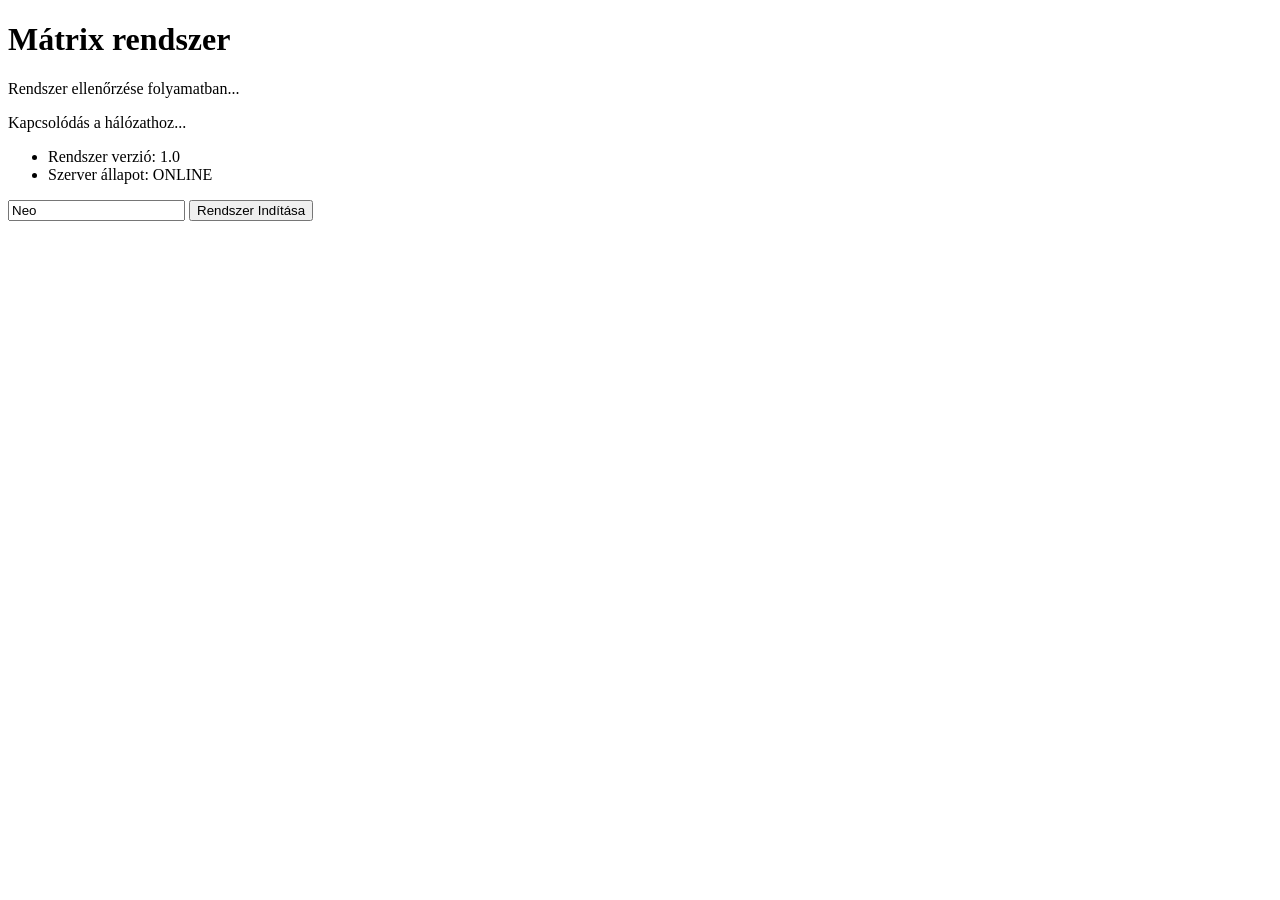
<file: index.html>
<!DOCTYPE html>
<html lang="hu">

<head>
    <meta charset="UTF-8">
    <title>DOM Alapgyakorlat - Kijelölések</title>
    <script type="module" src="main.js"></script>
</head>

<body>

    <!-- 1. Elem (ID alapján) -->
    <h1 id="focim">Főcím</h1>

    <!-- 2. Elemek (getElementsByClassName-hez) -->
    <p class="statusz-szoveg">Első státusz üzenet...</p>
    <p class="statusz-szoveg">Második státusz üzenet...</p>

    <!-- 3. Elemek (querySelectorAll-hoz) -->
    <ul class="rendszer-lista">
        <li class="lista-elem">Rendszer verzió: 1.0</li>
        <li class="lista-elem">Szerver állapot: Inaktív</li>
    </ul>

    <!-- 4. Űrlapelem -->
    <input type="text" id="jatekos-nev-input" value="Neo">

    <!-- 5. Gomb -->
    <button id="indito-gomb" class="btn">Rendszer Indítása</button>

    <!-- Eredmény kijelző -->
    <div id="eredmeny"></div>

</body>

</html>
</file>
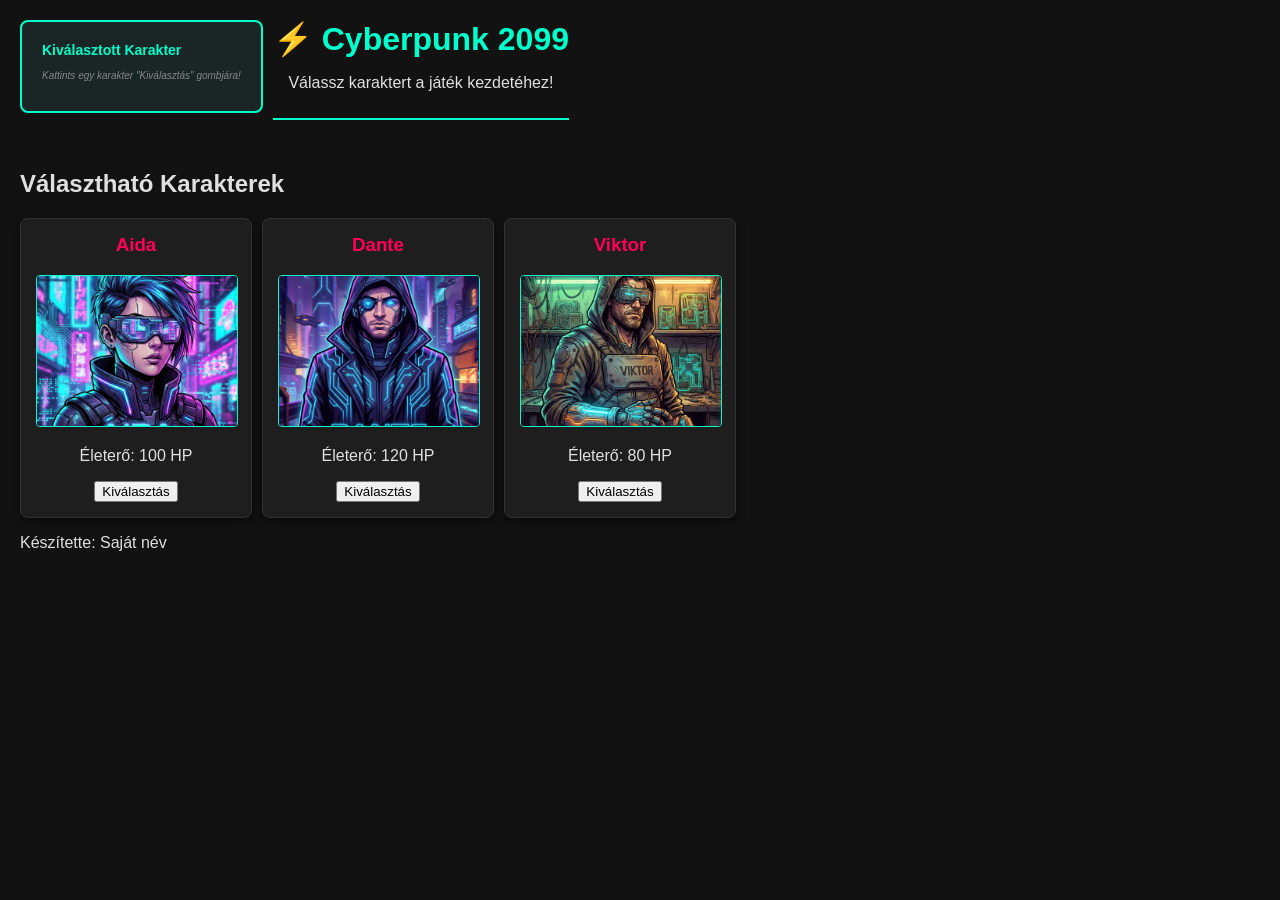
<file: onalo_feladat/index.html>
<!DOCTYPE html>
<html lang="hu">

<head>
  <meta charset="UTF-8">
  <meta name="viewport" content="width=device-width, initial-scale=1.0">
  <title>Saját név</title>
  <link rel="stylesheet" href="index.css">
  <script type="module" src="index.js"></script>

</head>

<body>

  <!-- Fejléc -->
  <header>
    <div class="character-sheet">
      <h2>Kiválasztott Karakter</h2>
      <div id="sheet-content">
        <p class="placeholder-text">Kattints egy karakter "Kiválasztás" gombjára!</p>
      </div>

    </div>
    <div class="header-text">
      <h1>⚡ Cyberpunk 2099</h1>
      <p>Válassz karaktert a játék kezdetéhez!</p>
    </div>
  </header>

  <!-- Fő tartalom -->
  <main>
    <!-- Tulajdonságlap (Oldalsáv) -->

    <!-- Karakterválasztó szekció -->
    <section class="character-selection">
      <h2>Választható Karakterek</h2>

      <div class="cards-container">
        <!-- 1. Karakter -->
        <div class="character-card" id="card-aida">
          <h3 class="char-name">Aida</h3>
          <img class="char-img" src="kepek/aida_hacker.png" alt="Aida">
          <p>Életerő: <span class="char-hp">100</span> HP</p>
          <button id="aida-btn">Kiválasztás</button>
        </div>

        <!-- 2. Karakter -->
        <div class="character-card" id="card-dante">
          <h3 class="char-name">Dante</h3>
          <img class="char-img" src="kepek/dante_netrunner.png" alt="Dante">
          <p>Életerő: <span class="char-hp">120</span> HP</p>
          <button id="dante-btn">Kiválasztás</button>
        </div>

        <!-- 3. Karakter -->
        <div class="character-card" id="card-viktor">
          <h3 class="char-name">Viktor</h3>
          <img class="char-img" src="kepek/viktor_tech.png" alt="Viktor">
          <p>Életerő: <span class="char-hp">80</span> HP</p>
          <button id="viktor-btn">Kiválasztás</button>
        </div>
      </div>
    </section>



  </main>
  <footer>
    <p>Készítette: Saját név</p>
  </footer>
  <script src="index.js"></script>
</body>

</html>
</file>
<file: onalo_feladat/index.css>
/* Egészítsd ki a kódot az oldal elrendezésével. Flexboxot használj! 
Változtasd meg a színeket!
*/

/* Színváltozók */
:root {
  --hatter: #121212;
  --szoveg: #e0e0e0;
  --kiemeles: #00ffcc;
  --masodlagos-kiemeles: #ff0055;
  --kartya-hatter: #1e1e1e;
  --szegely: #333;
  --arnyek: rgba(0, 0, 0, 0.5);
  --feher: #fff;
  --tulajdonsaglap-hatter: #1a2625;
  --halvany-szoveg: #888;
}

/* Alapbeállítások és sötét téma */
body {
  font-family: "Segoe UI", Tahoma, Geneva, Verdana, sans-serif;
  background-color: var(--hatter);
  color: var(--szoveg);
  margin: 0;
  padding: 20px;
}

/* Fejléc stílusa */
header {
  display: flex;
  gap: 10px;
}

.header-text {
  /*  */
  text-align: center;
  margin-bottom: 30px;
  border-bottom: 2px solid var(--kiemeles);
  padding-bottom: 10px;
}

header h1 {
  color: var(--kiemeles);
  margin: 0;
}

/* Fő elrendezés Flexbox-szal */
main {
  max-width: 1200px;
  margin: 0;
}

.cards-container {
  display: flex;
  gap: 10px;
}

/* Karakterkártyák stílusa */
.character-card {
  background-color: var(--kartya-hatter);
  border: 1px solid var(--szegely);
  border-radius: 8px;
  padding: 15px;
  width: 200px;
  text-align: center;
  box-shadow: 0 4px 10px var(--arnyek);
}

.character-card h3 {
  color: var(--masodlagos-kiemeles);
  margin-top: 0;
}

/* Képek méretezése */
.char-img {
  width: 100%;
  height: 150px;
  object-fit: cover;
  border-radius: 4px;
  border: 1px solid var(--kiemeles);
}

/* Kiválasztás gomb */
.select-btn {
  background-color: var(--kiemeles);
  color: var(--hatter);
  font-weight: bold;
  border: none;
  padding: 10px 15px;
  border-radius: 4px;
  cursor: pointer;
  width: 100%;
  margin-top: 10px;
}

.select-btn:hover {
  background-color: var(--masodlagos-kiemeles);
  color: var(--feher);
}

/* Tulajdonságlap */
.character-sheet {
  /*  */
  background-color: var(--tulajdonsaglap-hatter);
  border: 2px solid var(--kiemeles);
  border-radius: 8px;
  padding: 20px;
  height: fit-content;
}

.character-sheet h2 {
  font-size: 14px;
  color: var(--kiemeles);
  margin-top: 0;
}

.placeholder-text {
  font-size: 10px;
  font-style: italic;
  color: var(--halvany-szoveg);
}

.character-sheet .char-name,
.character-sheet p {
  font-size: 10px;
}

.character-sheet .character-card {
  padding: 5px;
}
</file>
